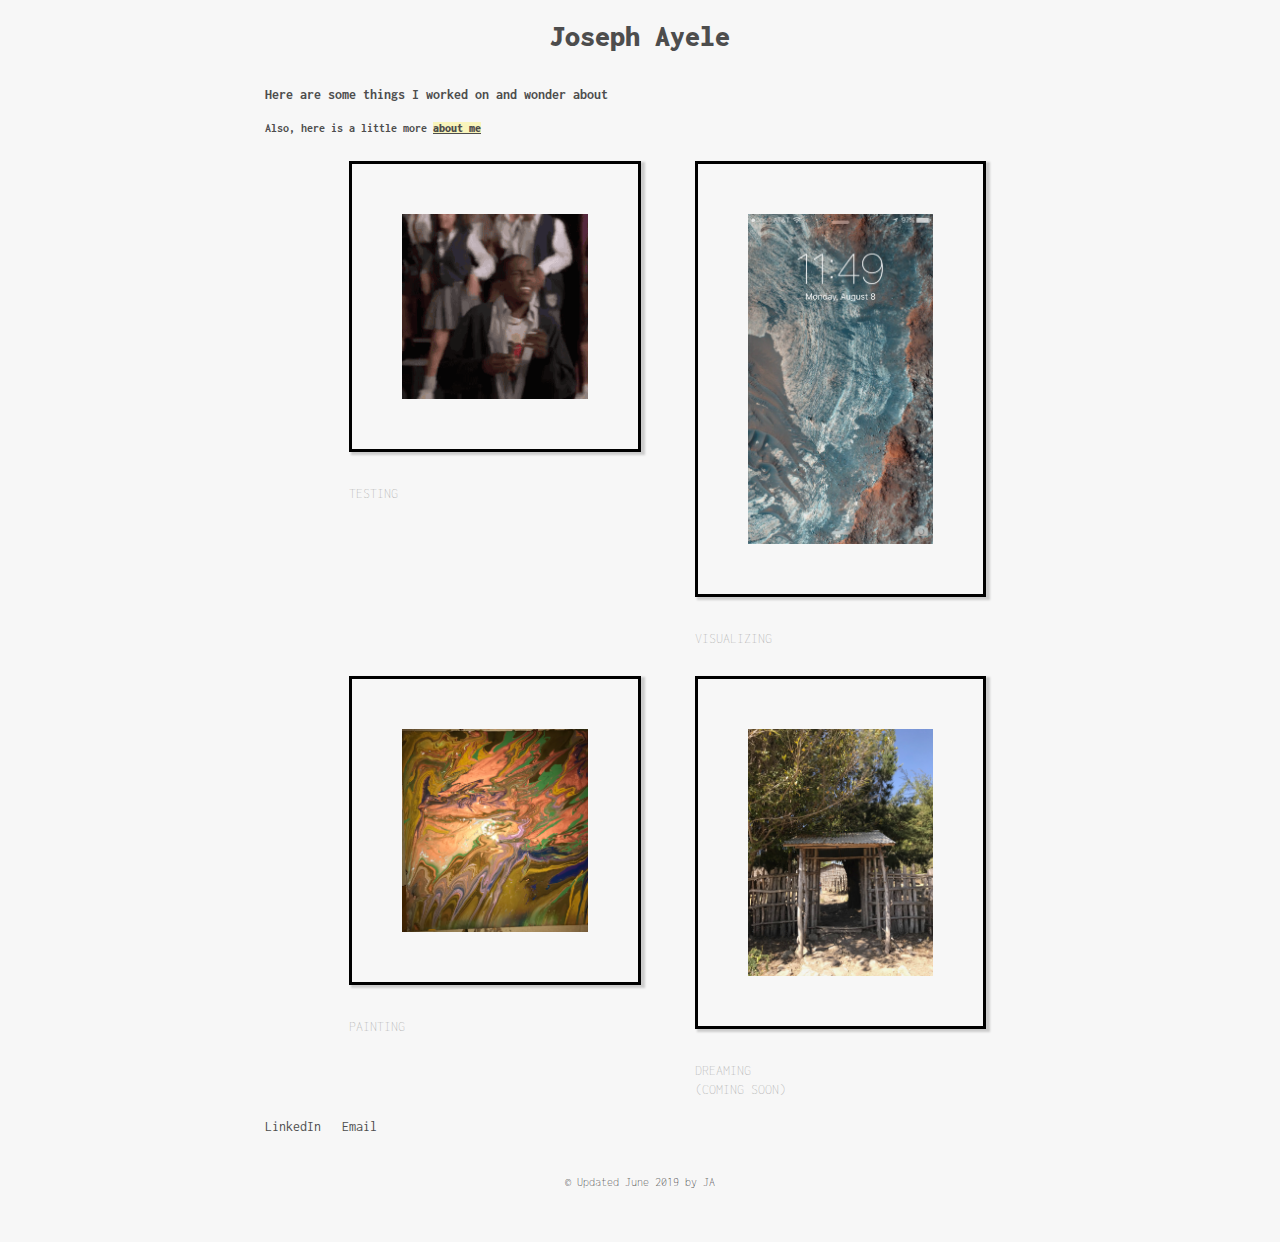
<file: index.html>
<!DOCTYPE html>
<html>
<head>
    <title>Joseph Ayele</title>
    <link rel="shortcut icon" href="img/favicon.ico" type="image/x-icon">
    <link rel="icon" href="img/favicon.ico" type="image/x-icon">
    <meta charset="utf-8">
    <meta content="IE=edge" http-equiv="X-UA-Compatible">
    <link href="https://fonts.googleapis.com/css?family=Inconsolata" rel="stylesheet">
    <link rel="stylesheet" href="css/style.css">
    <link rel="stylesheet" href="css/responsive-nav.css">
    <!-- Viewport scale on devices , target-densitydpi=device-dpi-->
    <meta content="width=device-width, initial-scale=1, user-scalable=0" name=
    "viewport">
    <!--<script src="/sites/msnbc/modules/custom/pub_infographic/js/iframeResizer.contentWindow.min.js"></script>-->
</head>
<body>
    <div id="description-row">
        <h1><strong> Joseph Ayele </strong></h1>
        <br>
        <h4>Here are some things I worked on and wonder about</h4>
        <h5>Also, here is a little more <a href="pages/aboutMe.html"><b><u>about me</u></b></a></h5>
    </div>
<!--  -->
    <div id="work-row">
      <div class="row">
        <div class="column">
          <div class='parent'>
            <a href="pages/testing.html">
                <img class='book' src=
                "img/oHappy.gif" width="100%" height="100%">
              </a>
            </div>
            <div class="detail">
                <p class="pub">Testing</p>
            </div>
        </div>
        <div class="column">
          <div class='parent'>
            <a href="http://josephayele.com/PhoneUse/">
                <img class='book' src=
                "img/phone.png">
              </a>
            </div>
            <div class="detail">
                <p class="pub">Visualizing</p>
            </div>
        </div>
    </div>
    <div class="row">
        <div class="column">
          <div class='parent'>
            <a href="https://www.instagram.com/jayele___/">
                <img class='book' src=
                "img/open.jpg" height="100%" width="100%">
              </a>
            </div>
            <div class="detail">
                <p class="pub">Painting</p>
            </div>
        </div>
        <div class="column">
          <div class='parent'>
                <img class='book' src=
                "img/OldHome.jpg" height="100%" width="100%">
            </div>
            <div class="detail">
                <p class="pub">Dreaming (Coming Soon) </p>
            </div>
        </div>
      </div>
      <nav class="nav-collapse">
        <ul>
          <li><a href="https://www.linkedin.com/in/joseph-ayele-7393a537/" target="_blank"><strong>LinkedIn</strong></a></li>
          <li><a href="mailto:josephayele@gmail.com"><strong>Email</strong></a></li>
        </ul>
      </nav>
    <footer>
      <div class="container">
        <p style="text-align:center;">
          <br>
          &copy; Updated June 2019 by JA
        </p>
      </div>
    </footer>
    <!-- JavaScript libraries here -->
    <script src="js/index.js"></script>
    <script src="js/responsive-nav.min.js"></script>
    <script>
      var nav = responsiveNav(".nav-collapse");
    </script>
</body>
</html>
</file>
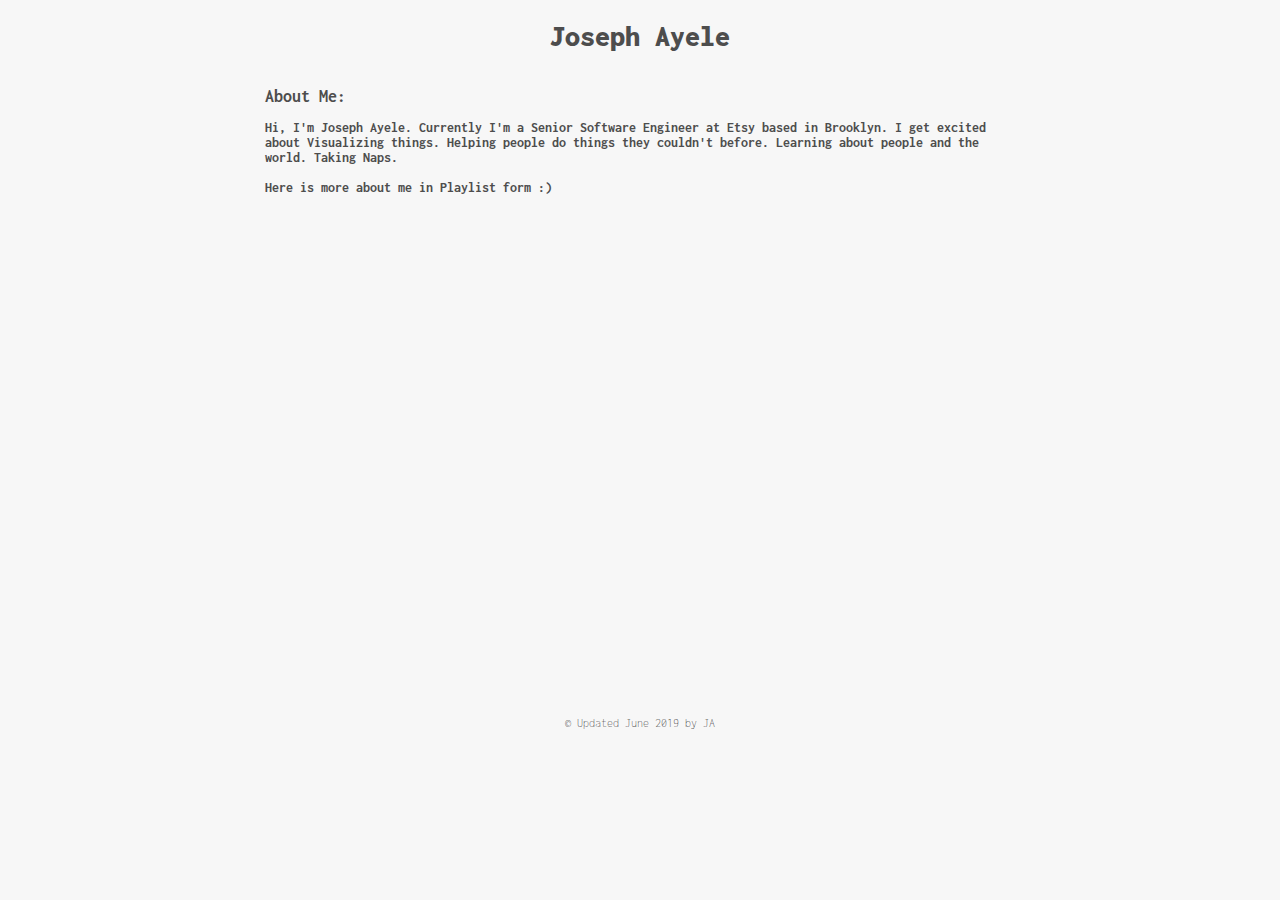
<file: pages/aboutMe.html>
<!DOCTYPE html>
<html>
<head>
    <title>Joseph Ayele</title>
    <link rel="shortcut icon" href="img/favicon.ico" type="image/x-icon">
    <link rel="icon" href="img/favicon.ico" type="image/x-icon">
    <meta charset="utf-8">
    <meta content="IE=edge" http-equiv="X-UA-Compatible">
    <link href="https://fonts.googleapis.com/css?family=Inconsolata" rel="stylesheet">
    <link rel="stylesheet" href="../css/style.css">
    <link rel="stylesheet" href="../css/responsive-nav.css">
    <!-- Viewport scale on devices , target-densitydpi=device-dpi-->
    <meta content="width=device-width, initial-scale=1, user-scalable=0" name=
    "viewport">
    <!--<script src="/sites/msnbc/modules/custom/pub_infographic/js/iframeResizer.contentWindow.min.js"></script>-->
</head>
<body>
    <div id="description-row">
        <a href="../index.html"><h1><strong> Joseph Ayele </strong></h1></a>
        <br>
        <h3><b>About Me:</b></h3>
        <br>
        <h4><br>Hi, I'm Joseph Ayele. Currently I'm a Senior Software Engineer at Etsy based in Brooklyn.</h4>
        <h4>I get excited about Visualizing things. Helping people do things they couldn't before. Learning about people and the world. Taking Naps. </h4>
        <h4><br><br>Here is more about me in Playlist form :) </h4>
    </div>
<!--  -->
    <div id="work-row">
      <div class="testContent">
          <iframe src="https://open.spotify.com/embed/playlist/5XfNdj8AoHSqRujdgNNaJp" width="300" height="380" frameborder="0" allowtransparency="true" allow="encrypted-media"></iframe>
        </div>
      </div>
    <footer>
      <div class="container">
        <p style="text-align:center;">
          <br>
          &copy; Updated June 2019 by JA
        </p>
      </div>
    </footer>
    <!-- JavaScript libraries here -->
    <script src="../js/index.js"></script>
    <script src="../js/responsive-nav.min.js"></script>
    <script>
      var nav = responsiveNav(".nav-collapse");
    </script>
</body>
</html>
</file>
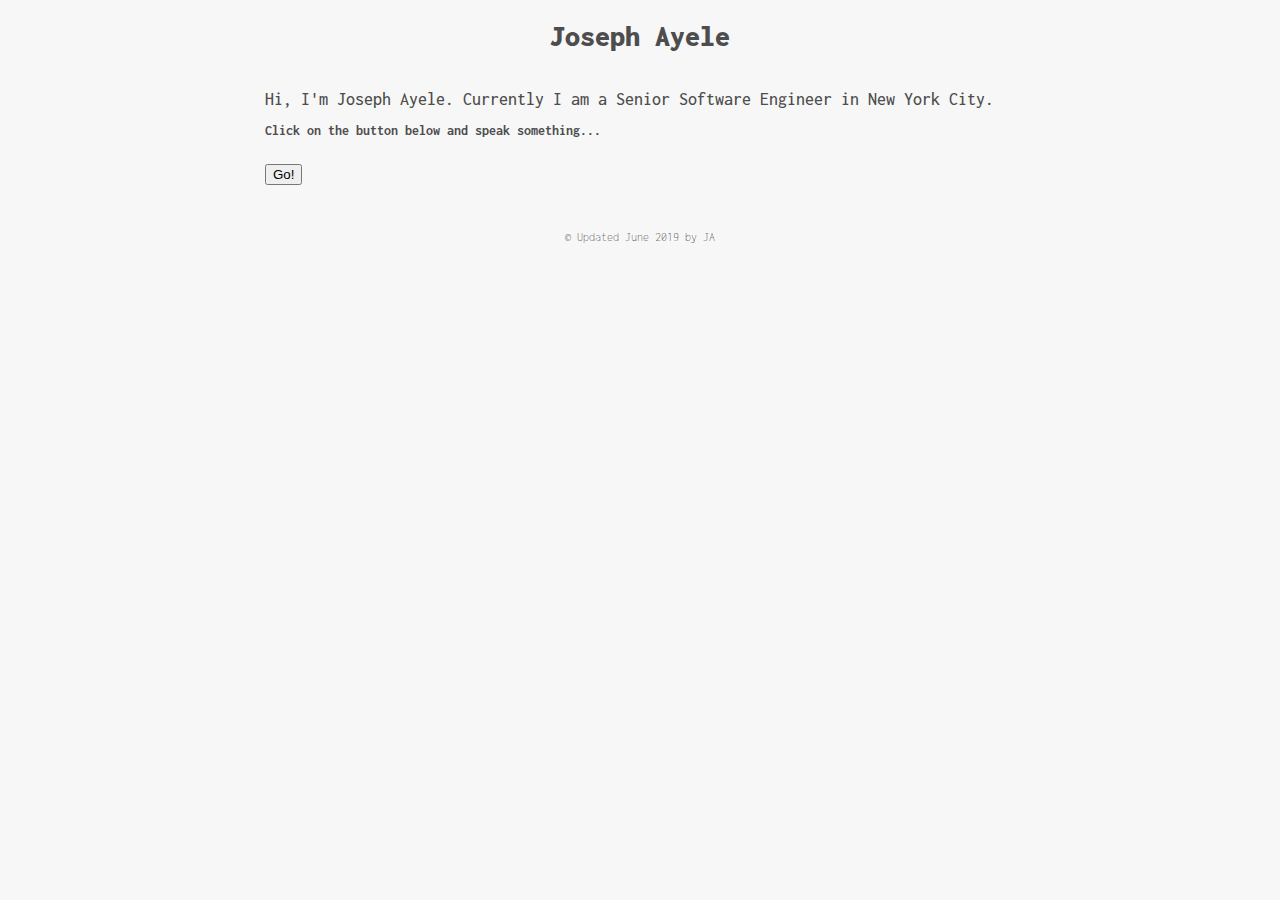
<file: pages/dreaming.html>
<!DOCTYPE html>
<html>
<head>
    <title>Joseph Ayele</title>
    <link rel="shortcut icon" href="img/favicon.ico" type="image/x-icon">
    <link rel="icon" href="img/favicon.ico" type="image/x-icon">
    <meta charset="utf-8">
    <meta content="IE=edge" http-equiv="X-UA-Compatible">
    <link href="https://fonts.googleapis.com/css?family=Inconsolata" rel="stylesheet">
    <link rel="stylesheet" href="../css/style.css">
    <link rel="stylesheet" href="../css/responsive-nav.css">
    <script type="text/javascript" src="../js/index.js"></script>
    <!-- Viewport scale on devices , target-densitydpi=device-dpi-->
    <meta content="width=device-width, initial-scale=1, user-scalable=0" name=
    "viewport">
    <!--<script src="/sites/msnbc/modules/custom/pub_infographic/js/iframeResizer.contentWindow.min.js"></script>-->
</head>
<body>
    <div id="description-row">
        <a href="../index.html"><h1><strong> Joseph Ayele </strong></h1></a>
        <h3><br>Hi, I'm Joseph Ayele. Currently I am a Senior Software Engineer in New York City.</h3>

    </div>
<!--  -->
    <div id="work-row">
      <div class="testContent">
        <br>
        <h4>Click on the button below and speak something...</h4>
        <p><button type="button" onclick="runSpeechRecognition()">Go!</button> &nbsp; <span id="action"></span></p>
        <div id="output" class="hide"></div>
        </div>
      </div>
    <footer>
      <div class="container">
        <p style="text-align:center;">
          <br>
          &copy; Updated June 2019 by JA
        </p>
      </div>
    </footer>
    <!-- JavaScript libraries here -->
    <script src="../js/index.js"></script>
    <script src="../js/responsive-nav.min.js"></script>
    <script>
      var nav = responsiveNav(".nav-collapse");
    </script>
</body>
</html>
</file>
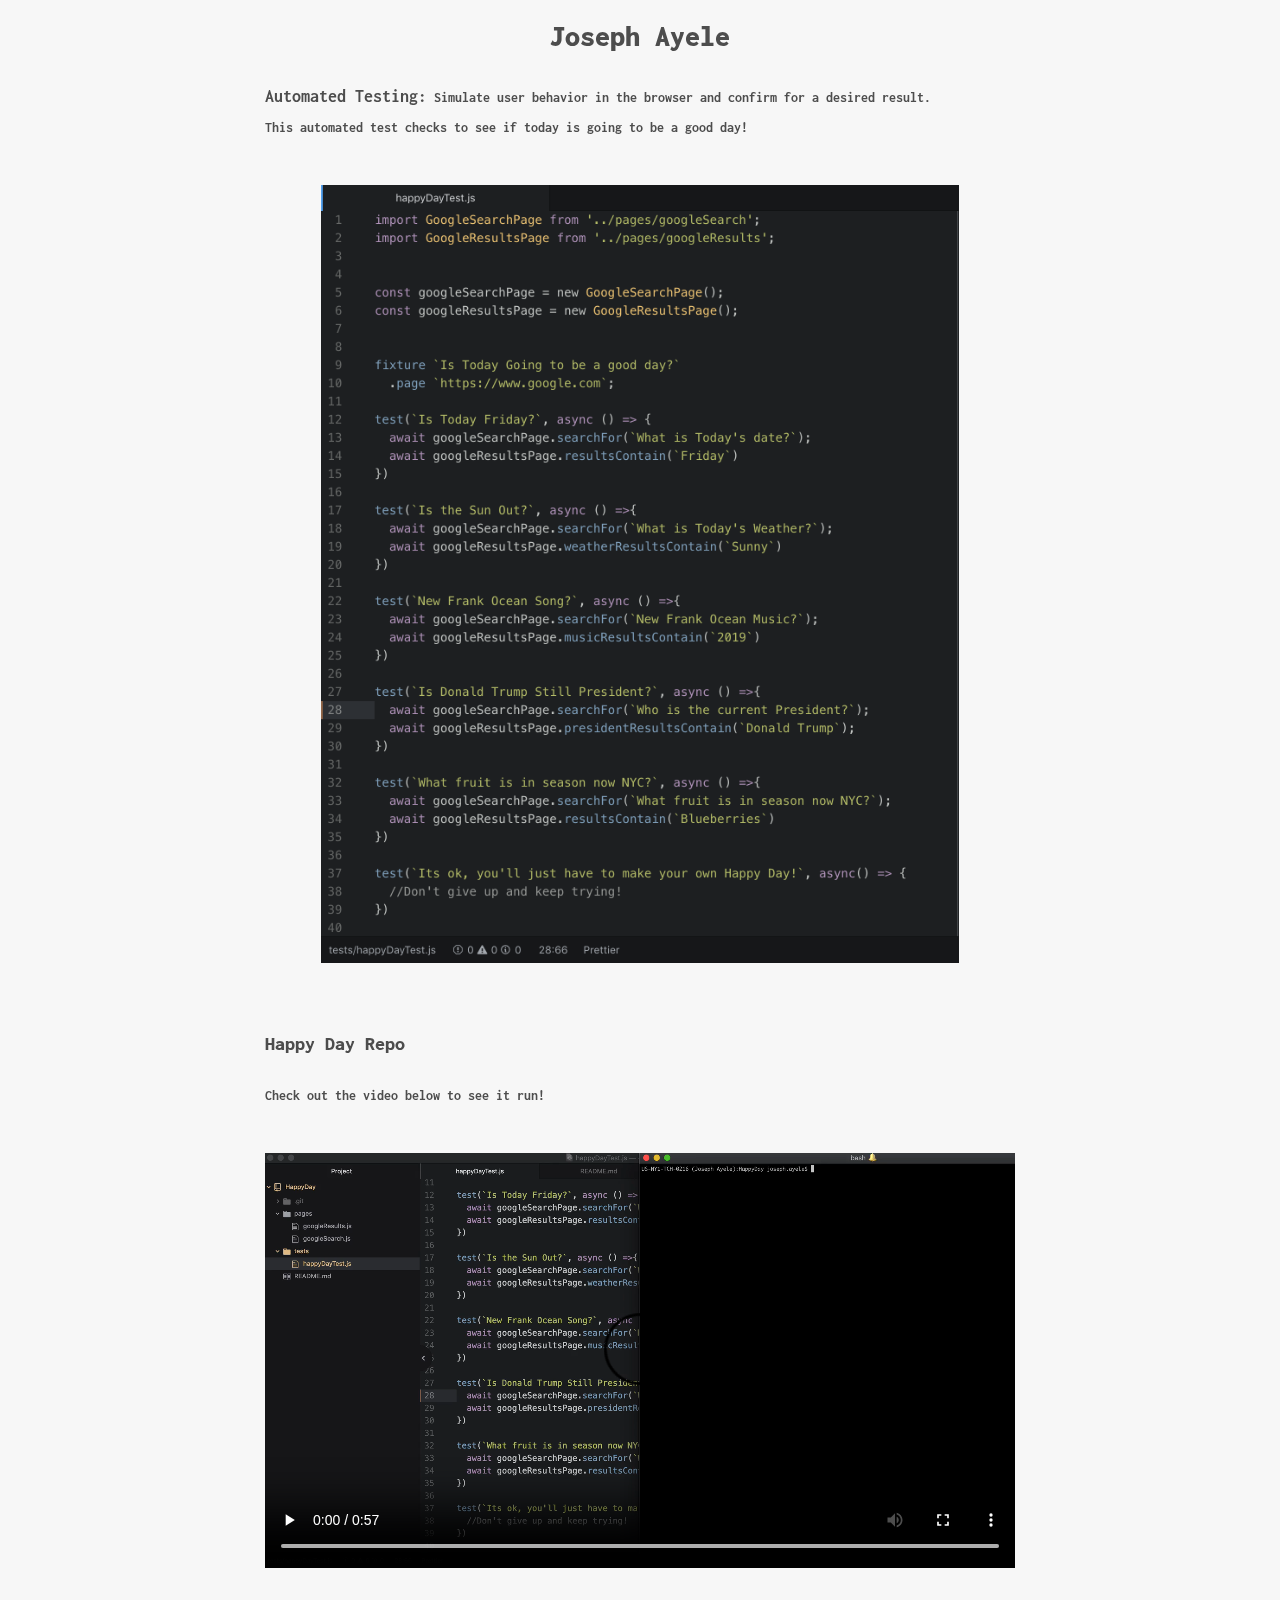
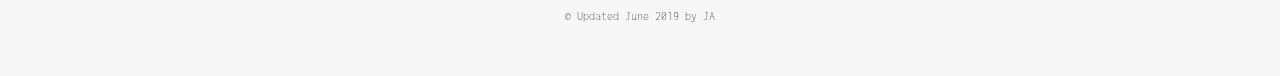
<file: pages/testing.html>
<!DOCTYPE html>
<html>
<head>
    <title>Joseph Ayele</title>
    <link rel="shortcut icon" href="img/favicon.ico" type="image/x-icon">
    <link rel="icon" href="img/favicon.ico" type="image/x-icon">
    <meta charset="utf-8">
    <meta content="IE=edge" http-equiv="X-UA-Compatible">
    <link href="https://fonts.googleapis.com/css?family=Inconsolata" rel="stylesheet">
    <link rel="stylesheet" href="../css/style.css">
    <link rel="stylesheet" href="../css/responsive-nav.css">
    <!-- Viewport scale on devices , target-densitydpi=device-dpi-->
    <meta content="width=device-width, initial-scale=1, user-scalable=0" name=
    "viewport">
    <!--<script src="/sites/msnbc/modules/custom/pub_infographic/js/iframeResizer.contentWindow.min.js"></script>-->
</head>
<body>
    <div id="description-row">
        <a href="../index.html"><h1><strong> Joseph Ayele </strong></h1></a>
        <br>
        <h3><b>Automated Testing:</b></h3>
        <h4>Simulate user behavior in the browser and confirm for a desired result.</h4>
        <br><br>
        <h4>This automated test checks to see if today is going to be a good day!</h4>

    </div>
<!--  -->
    <div id="work-row">
      <div class="testContent">
          <a href="https://github.com/Jayele1/HappyDay">
          <img src="../img/HappyDayTest.png" width="85%" height="85%">
        <h2>Happy Day Repo</h2> </a>
        </div>

      <div class="testContent">
        <br>
        <h4>Check out the video below to see it run!</h4>
        <br>
          <video width="100%" height="100%" controls>
            <source src="../img/HapD.mp4" type="video/mp4">
        </div>
      </div>
      <nav class="nav-collapse">
        <ul>
        </ul>
      </nav>
    <footer>
      <div class="container">
        <p style="text-align:center;">
          <br>
          &copy; Updated June 2019 by JA
        </p>
      </div>
    </footer>
    <!-- JavaScript libraries here -->
    <script src="../js/index.js"></script>
    <script src="../js/responsive-nav.min.js"></script>
    <script>
      var nav = responsiveNav(".nav-collapse");
    </script>
</body>
</html>
</file>
<file: css/style.css>
div.testContent {
	display: block;
	margin-right: auto;
	margin-left: auto;
}

img {
	display: block;
	margin-right: auto;
	margin-left: auto;
	padding-top: 50px;
	padding-bottom: 50px;
	padding-right: 50px;
	padding-left: 50px;

}

video {
	display: block;
	margin-right: auto;
	margin-left: auto;
	padding-top: 50px;
}

iframe {
	display: block;
	margin-right: auto;
	margin-left: auto;
	padding-top: 50px;
	padding-bottom: 50px;
}

body {
max-width:750px;
font-family:Inconsolata, monospace;
font-weight:100;
font-size:14px;
padding-left:10px;
padding-right:10px;
background-color:#f7f7f7;
color:#4d4d4d;
margin:auto auto 50px;
display: block;
margin-right: auto;
margin-left: auto;
}

p.description {
padding-top:10px;
padding-bottom:10px;
font-size: 24px;
font-weight: 100;
color:#4d4d4d!important;p
text-align: center;
}

h1 {
font-weight:600;
font-size:30px;
font-family:Inconsolata, monospace;
text-align: center;
}

h2 {
font-size:20px;
font-weight:800;
margin-top:20px;
font-family:Inconsolata, monospace;
padding-bottom:3px;
}

h3 {
display:inline;
font-size:18px;
font-weight:500;
margin-bottom:5px;
font-family:Inconsolata, monospace;
margin-top:0;
color:#4d4d4d!important;
}

h4 {
	display:inline;
}

p {
font-size:24px;
line-height:19px;
font-weight:100;
}

a:link,a:visited {
color:#4d4d4d;
text-decoration:none;
background-color:rgba(255,242,51,.29804);
}

a:hover {
text-decoration:underline;
}

li a {
background-color:#f7f7f7!important;
}

.pub {
text-transform:uppercase;
font-size:14px;
margin-bottom:5px;
color:darkgrey;
padding-top:2px;
}

nav ul li a {
text-align:bottom;
font-weight:100;
font-size:14px;
text-decoration:none;
margin-right:1em;
color:#4d4d4d!important;
font-family:Inconsolata, monospace;
background-color:#f7f7f7!important;
}

.parent {
list-style:none;
-webkit-flex-flow:row wrap;
justify-content:space-around;
margin:0 0 30px;
}

.col {
margin-top:10px;
text-align:left;
}

/*If [device width] is less than or equal to 750px,*/
@media (min-width:750px) {
.detail {
  margin-top:10px;
  text-align:left;
  margin-bottom:20px;
  width:50%;

}
.col {
width:50%;
margin-top:10px;
text-align:left;
}
}

.detail {
margin-top:10px;
text-align:left;
margin-bottom:20px;
}

img.book {
-moz-box-shadow:3px 3px 5px 6px #ccc;
-webkit-box-shadow:3px 3px 5px 6px #ccc;
box-shadow:3px 2px 2px 1px #ccc;
border: 3px solid #000;
}

footer p {
font-family:Inconsolata, monospace;
font-size:12px;
color:#000;
margin:20px 0 0;
}

@media max-width 756px{
div.col {
flex-direction:column;
width:100%;
margin-top:5px;
}

div.detail {
flex-direction:column;
width:100%;
margin-top:20px;
}
}

.row {
  display: flex;
  flex-wrap: wrap;
  padding: 0 4px;
}

/* Create four equal columns that sits next to each other */
.column {
  flex: 25%;
  max-width: 25%;
  padding: 0 80px;
}

.column img {
  margin-top: 8px;
  vertical-align: middle;
  width: 100%;
}

/* Responsive layout - makes a two column-layout instead of four columns */
@media screen and (max-width: 800px) {
  .column {
    flex: 50%;
    max-width: 50%;
  }
}

/* Responsive layout - makes the two columns stack on top of each other instead of next to each other */
@media screen and (max-width: 600px) {
  .column {
    flex: 100%;
    max-width: 100%;
  }
}
</file>
<file: css/responsive-nav.css>
/*! responsive-nav.js 1.0.39 by @viljamis */

.nav-collapse ul {
  margin: 0;
  padding: 0;
  width: 100%;
  display: block;
  list-style: none;
}

.nav-collapse li {
  width: 100%;
  display: inline;
  /*display: block;*/
}

.js .nav-collapse {
  clip: rect(0 0 0 0);
  max-height: 0;
  position: absolute;
  display: inline;
  display: block;
  overflow: hidden;
  zoom: 1;
}

.nav-collapse.opened {
  max-height: 9999px;
}

.nav-toggle {
  -webkit-tap-highlight-color: rgba(0,0,0,0);
  -webkit-touch-callout: none;
  -webkit-user-select: none;
  -moz-user-select: none;
  -ms-user-select: none;
  -o-user-select: none;
  user-select: none;
}

@media screen and (min-width: 30em) {
  .js .nav-collapse {
    position: relative;
  }
  .js .nav-collapse.closed {
    max-height: none;
  }
  .nav-toggle {
    display: none;
  }
}
</file>
